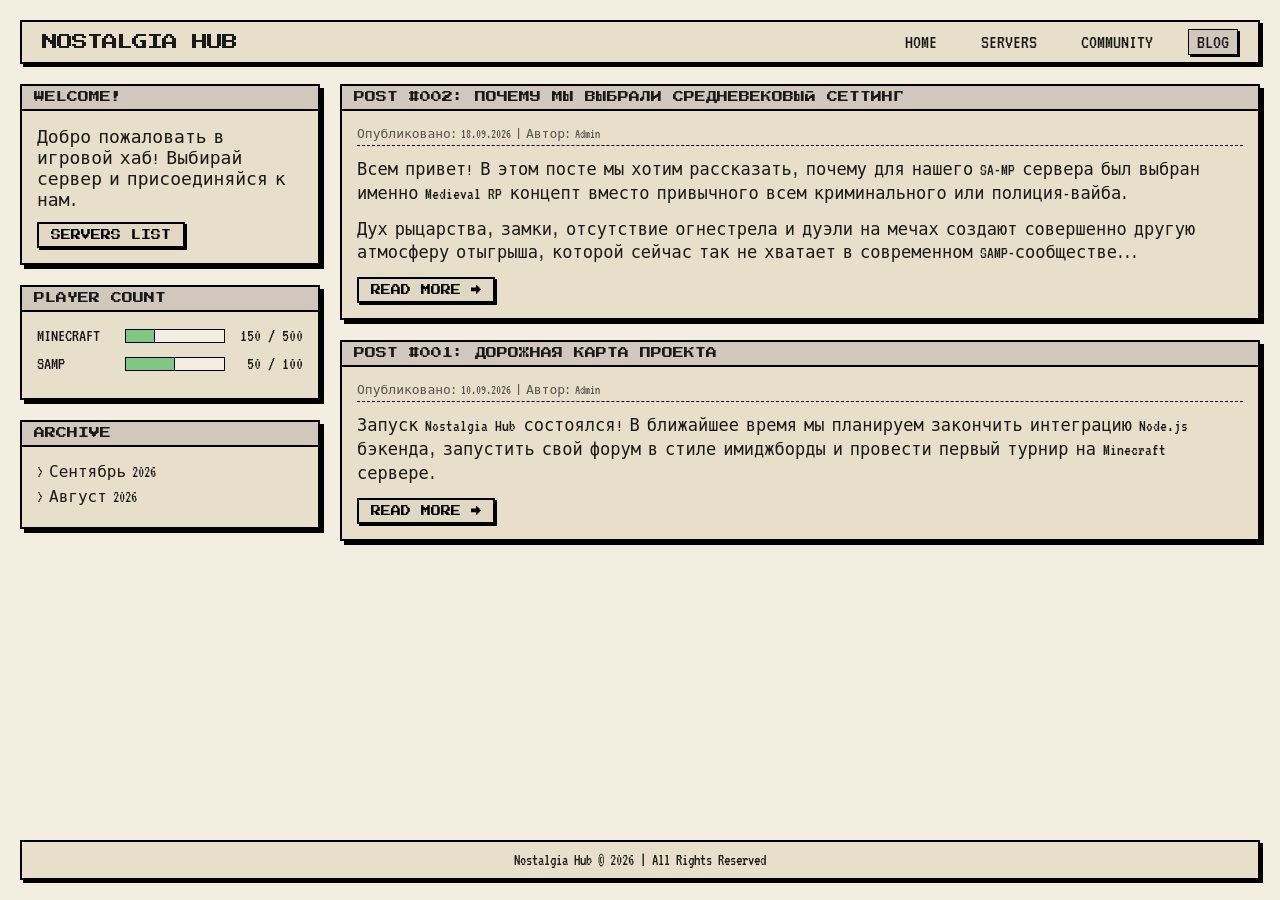
<file: blog.html>
<!DOCTYPE html>
<html lang="ru">
<head>
  <meta charset="UTF-8">
  <meta name="viewport" content="width=device-width, initial-scale=1.0">
  <title>NOSTALGIA HUB - BLOG</title>
  <link rel="stylesheet" href="style.css">
  <link rel="preconnect" href="https://fonts.googleapis.com">
  <link rel="preconnect" href="https://fonts.gstatic.com" crossorigin>
  <link href="https://fonts.googleapis.com/css2?family=Press+Start+2P&family=VT323&display=swap" rel="stylesheet">
</head>
<body>

  <!-- ВЕРХНЯЯ ШАПКА -->
  <header class="header-bar">
    <div class="logo">NOSTALGIA HUB</div>
    <nav class="nav-links">
      <a href="index.html">HOME</a>
      <a href="servers.html">SERVERS</a>
      <a href="community.html">COMMUNITY</a>
      <a href="blog.html" class="active">BLOG</a>
    </nav>
  </header>

  <!-- ОСНОВНОЙ КОНТЕЙНЕР -->
  <div class="container">

    <!-- ЛЕВАЯ КОЛОНКА (САЙДБАР) -->
    <aside class="sidebar">

      <div class="window-box">
        <div class="window-header">WELCOME!</div>
        <div class="window-content">
          <p class="welcome-text">Добро пожаловать в игровой хаб! Выбирай сервер и присоединяйся к нам.</p>
          <a href="servers.html" class="btn">SERVERS LIST</a>
        </div>
      </div>

      <div class="window-box">
        <div class="window-header">PLAYER COUNT</div>
        <div class="window-content">
          <div class="stat-row">
            <span>MINECRAFT</span>
            <div class="progress-bar"><div class="fill" style="width: 30%;"></div></div>
            <span>150 / 500</span>
          </div>
          <div class="stat-row">
            <span>SAMP</span>
            <div class="progress-bar"><div class="fill" style="width: 50%;"></div></div>
            <span>50 / 100</span>
          </div>
        </div>
      </div>

      <div class="window-box">
        <div class="window-header">ARCHIVE</div>
        <div class="window-content">
          <ul class="blog-archive-list">
            <li><a href="#">&gt; Сентябрь 2026</a></li>
            <li><a href="#">&gt; Август 2026</a></li>
          </ul>
        </div>
      </div>

    </aside>

    <!-- ПРАВАЯ КОЛОНКА (СТАТЬИ БЛОГА) -->
    <main class="main-content">

      <!-- Статья 1 -->
      <article class="window-box blog-post">
        <div class="window-header">POST #002: ПОЧЕМУ МЫ ВЫБРАЛИ СРЕДНЕВЕКОВЫЙ СЕТТИНГ</div>
        <div class="window-content">
          <div class="post-meta">Опубликовано: 18.09.2026 | Автор: Admin</div>
          <div class="post-body">
            <p>
              Всем привет! В этом посте мы хотим рассказать, почему для нашего SA-MP сервера был выбран 
              именно Medieval RP концепт вместо привычного всем криминального или полиция-вайба.
            </p>
            <p>
              Дух рыцарства, замки, отсутствие огнестрела и дуэли на мечах создают совершенно другую атмосферу 
              отыгрыша, которой сейчас так не хватает в современном SAMP-сообществе...
            </p>
          </div>
          <button class="btn read-more-btn">READ MORE &rarr;</button>
        </div>
      </article>

      <!-- Статья 2 -->
      <article class="window-box blog-post" style="margin-top: 20px;">
        <div class="window-header">POST #001: ДОРОЖНАЯ КАРТА ПРОЕКТА</div>
        <div class="window-content">
          <div class="post-meta">Опубликовано: 10.09.2026 | Автор: Admin</div>
          <div class="post-body">
            <p>
              Запуск Nostalgia Hub состоялся! В ближайшее время мы планируем закончить интеграцию Node.js бэкенда, 
              запустить свой форум в стиле имиджборды и провести первый турнир на Minecraft сервере.
            </p>
          </div>
          <button class="btn read-more-btn">READ MORE &rarr;</button>
        </div>
      </article>

    </main>

  </div>

  <!-- ФУТЕР -->
  <footer class="footer">
    Nostalgia Hub &copy; 2026 | All Rights Reserved
  </footer>

</body>
</html>
</file>
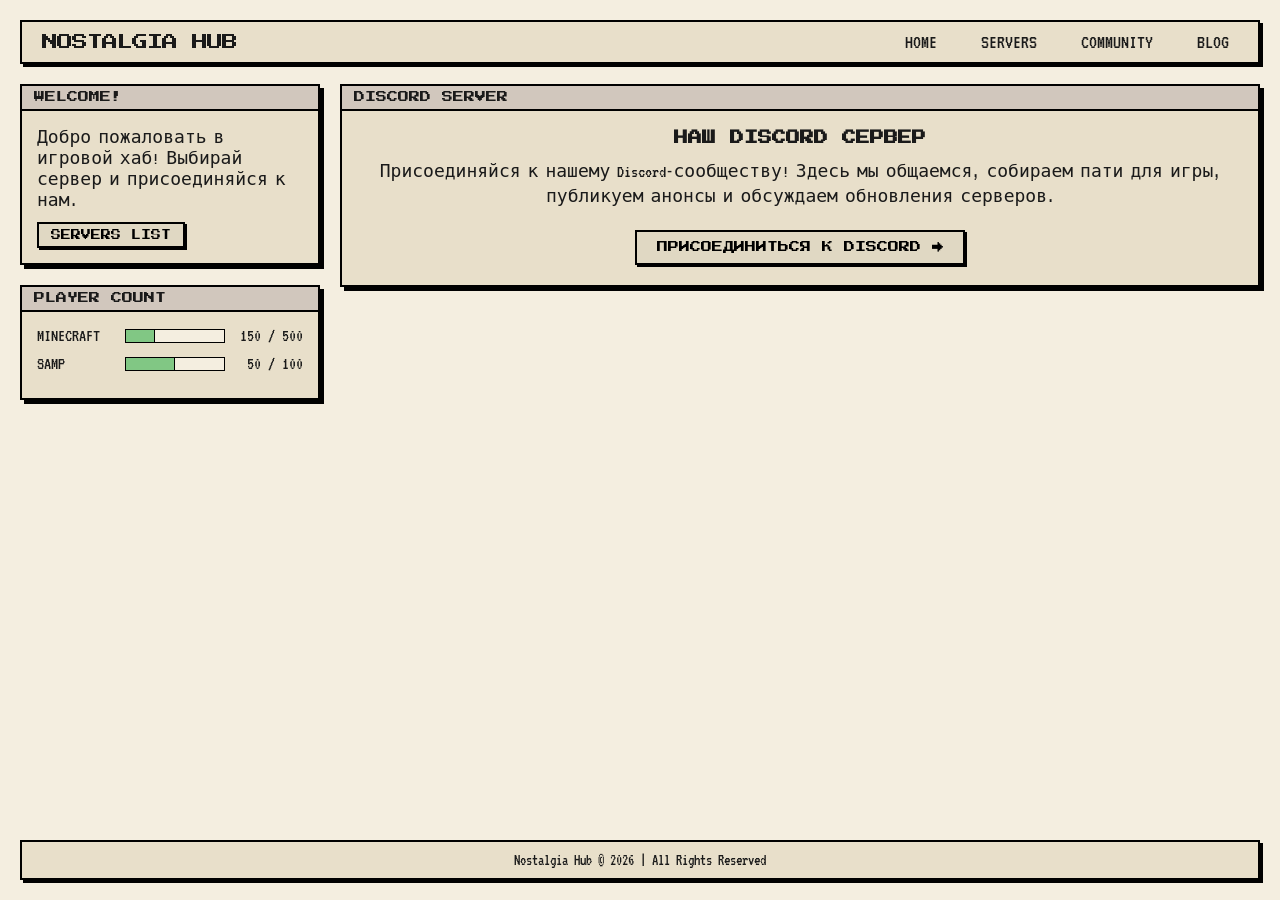
<file: community.html>
<!DOCTYPE html>
<html lang="ru">
<head>
  <meta charset="UTF-8">
  <meta name="viewport" content="width=device-width, initial-scale=1.0">
  <title>NOSTALGIA HUB - COMMUNITY</title>
  <link rel="stylesheet" href="style.css">
  <link rel="preconnect" href="https://fonts.googleapis.com">
  <link rel="preconnect" href="https://fonts.gstatic.com" crossorigin>
  <link href="https://fonts.googleapis.com/css2?family=Press+Start+2P&family=VT323&display=swap" rel="stylesheet">
</head>
<body>

  <!-- ВЕРХНЯЯ ШАПКА -->
  <header class="header-bar">
    <div class="logo">NOSTALGIA HUB</div>
    <nav class="nav-links">
      <a href="index.html">HOME</a>
      <a href="servers.html">SERVERS</a>
      <a href="community.html">COMMUNITY</a>
      <a href="blog.html">BLOG</a>
    </nav>
  </header>

  <!-- ОСНОВНОЙ КОНТЕЙНЕР -->
  <div class="container">

    <!-- ЛЕВАЯ КОЛОНКА (САЙДБАР) -->
    <aside class="sidebar">

      <div class="window-box">
        <div class="window-header">WELCOME!</div>
        <div class="window-content">
          <p class="welcome-text">Добро пожаловать в игровой хаб! Выбирай сервер и присоединяйся к нам.</p>
          <a href="servers.html" class="btn">SERVERS LIST</a>
        </div>
      </div>

      <div class="window-box">
        <div class="window-header">PLAYER COUNT</div>
        <div class="window-content">
          <div class="stat-row">
            <span>MINECRAFT</span>
            <div class="progress-bar"><div class="fill" style="width: 30%;"></div></div>
            <span>150 / 500</span>
          </div>
          <div class="stat-row">
            <span>SAMP</span>
            <div class="progress-bar"><div class="fill" style="width: 50%;"></div></div>
            <span>50 / 100</span>
          </div>
        </div>
      </div>

    </aside>

    <!-- ПРАВАЯ КОЛОНКА (ОСНОВНОЙ КОНТЕНТ) -->
    <main class="main-content">

      <div class="window-box">
        <div class="window-header">DISCORD SERVER</div>
        <div class="window-content community-box">
          <h2>НАШ DISCORD СЕРВЕР</h2>
          <p>
            Присоединяйся к нашему Discord-сообществу! Здесь мы общаемся, собираем пати для игры, 
            публикуем анонсы и обсуждаем обновления серверов.
          </p>
          
          <!-- Вставь свою ссылку на Discord вместо https://discord.gg/your-link -->
          <a href="https://discord.gg/your-link" target="_blank" class="btn discord-btn">
            ПРИСОЕДИНИТЬСЯ К DISCORD &rarr;
          </a>
        </div>
      </div>

    </main>

  </div>

  <!-- ФУТЕР -->
  <footer class="footer">
    Nostalgia Hub &copy; 2026 | All Rights Reserved
  </footer>

</body>
</html>
</file>
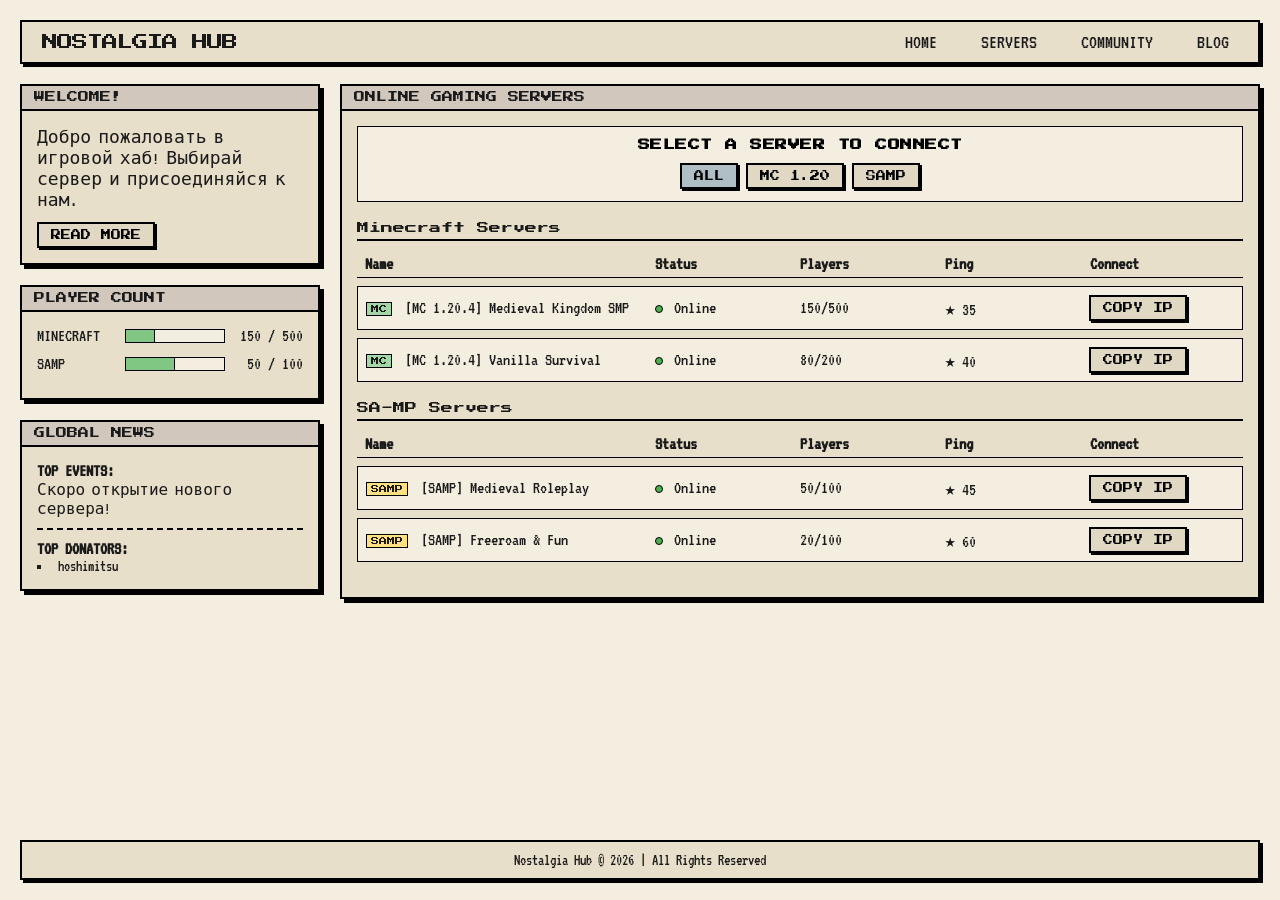
<file: servers.html>
<!DOCTYPE html>
<html lang="ru">
<head>
  <meta charset="UTF-8">
  <meta name="viewport" content="width=device-width, initial-scale=1.0">
  <title>NOSTALGIA HUB - SERVERS</title>
  <link rel="stylesheet" href="style.css">
  <link rel="preconnect" href="https://fonts.googleapis.com">
  <link rel="preconnect" href="https://fonts.gstatic.com" crossorigin>
  <link href="https://fonts.googleapis.com/css2?family=Press+Start+2P&family=VT323&display=swap" rel="stylesheet">
</head>
<body>

  <!-- ВЕРХНЯЯ ШАПКА -->
  <header class="header-bar">
    <div class="logo">NOSTALGIA HUB</div>
    <nav class="nav-links">
      <a href="index.html">HOME</a>
      <a href="servers.html">SERVERS</a>
      <a href="community.html">COMMUNITY</a>
      <a href="blog.html">BLOG</a>
    </nav>
  </header>

  <!-- ОСНОВНОЙ КОНТЕЙНЕР -->
  <div class="container">

    <!-- ЛЕВАЯ КОЛОНКА (СИДЕБАР) -->
    <aside class="sidebar">

      <div class="window-box">
        <div class="window-header">WELCOME!</div>
        <div class="window-content">
          <p class="welcome-text">Добро пожаловать в игровой хаб! Выбирай сервер и присоединяйся к нам.</p>
          <button class="btn">READ MORE</button>
        </div>
      </div>

      <div class="window-box">
        <div class="window-header">PLAYER COUNT</div>
        <div class="window-content">
          <div class="stat-row">
            <span>MINECRAFT</span>
            <div class="progress-bar"><div class="fill" style="width: 30%;"></div></div>
            <span>150 / 500</span>
          </div>
          <div class="stat-row">
            <span>SAMP</span>
            <div class="progress-bar"><div class="fill" style="width: 50%;"></div></div>
            <span>50 / 100</span>
          </div>
        </div>
      </div>

      <div class="window-box">
        <div class="window-header">GLOBAL NEWS</div>
        <div class="window-content">
          <p class="news-title">TOP EVENTS:</p>
          <p class="news-desc">Скоро открытие нового сервера!</p>
          <hr class="pixel-hr">
          <p class="news-title">TOP DONATORS:</p>
          <ul class="donators-list">
            <li>hoshimitsu</li>
          </ul>
        </div>
      </div>

    </aside>

    <!-- ПРАВАЯ КОЛОНКА (ОСНОВНОЙ СПИСОК СЕРВЕРОВ) -->
    <main class="main-content">
      <div class="window-box">
        <div class="window-header">ONLINE GAMING SERVERS</div>
        <div class="window-content">

          <!-- Блок над списком: Текст по центру + фильтры -->
          <div class="filter-bar">
            <div class="select-server-text">SELECT A SERVER TO CONNECT</div>
            <div class="filter-buttons">
              <button class="btn filter-btn active">ALL</button>
              <button class="btn filter-btn">MC 1.20</button>
              <button class="btn filter-btn">SAMP</button>
            </div>
          </div>

          <!-- 1. СЕКЦИЯ MINECRAFT (Первая по алфавиту) -->
          <div class="server-section-title">Minecraft Servers</div>
          <div class="server-table">
            <div class="server-table-header">
              <span>Name</span>
              <span>Status</span>
              <span>Players</span>
              <span>Ping</span>
              <span>Connect</span>
            </div>

            <!-- Карточка MC 1 -->
            <div class="server-row">
              <div class="server-name">
                <span class="badge mc-badge">MC</span>
                [MC 1.20.4] Medieval Kingdom SMP
              </div>
              <div class="server-status"><span class="status-dot online"></span> Online</div>
              <div class="server-players">150/500</div>
              <div class="server-ping">★ 35</div>
              <div class="server-action">
                <button class="btn copy-btn" data-ip="mc.yourdomain.com">COPY IP</button>
              </div>
            </div>

            <!-- Карточка MC 2 -->
            <div class="server-row">
              <div class="server-name">
                <span class="badge mc-badge">MC</span>
                [MC 1.20.4] Vanilla Survival
              </div>
              <div class="server-status"><span class="status-dot online"></span> Online</div>
              <div class="server-players">80/200</div>
              <div class="server-ping">★ 40</div>
              <div class="server-action">
                <button class="btn copy-btn" data-ip="vanilla.yourdomain.com">COPY IP</button>
              </div>
            </div>
          </div>

          <!-- 2. СЕКЦИЯ SA:MP (Вторая по алфавиту) -->
          <div class="server-section-title">SA-MP Servers</div>
          <div class="server-table">
            <div class="server-table-header">
              <span>Name</span>
              <span>Status</span>
              <span>Players</span>
              <span>Ping</span>
              <span>Connect</span>
            </div>

            <!-- Карточка SAMP 1 -->
            <div class="server-row">
              <div class="server-name">
                <span class="badge samp-badge">SAMP</span>
                [SAMP] Medieval Roleplay
              </div>
              <div class="server-status"><span class="status-dot online"></span> Online</div>
              <div class="server-players">50/100</div>
              <div class="server-ping">★ 45</div>
              <div class="server-action">
                <button class="btn copy-btn" data-ip="samp.yourdomain.com:7777">COPY IP</button>
              </div>
            </div>

            <!-- Карточка SAMP 2 -->
            <div class="server-row">
              <div class="server-name">
                <span class="badge samp-badge">SAMP</span>
                [SAMP] Freeroam & Fun
              </div>
              <div class="server-status"><span class="status-dot online"></span> Online</div>
              <div class="server-players">20/100</div>
              <div class="server-ping">★ 60</div>
              <div class="server-action">
                <button class="btn copy-btn" data-ip="fun.yourdomain.com:7777">COPY IP</button>
              </div>
            </div>
          </div>

        </div>
      </div>
    </main>

  </div>

  <footer class="footer">
    Nostalgia Hub &copy; 2026 | All Rights Reserved
  </footer>

  <script>
    document.querySelectorAll('.copy-btn').forEach(button => {
      button.addEventListener('click', () => {
        const ip = button.getAttribute('data-ip');
        navigator.clipboard.writeText(ip).then(() => {
          const originalText = button.textContent;
          button.textContent = 'COPIED!';
          button.style.backgroundColor = '#81c784';
          setTimeout(() => {
            button.textContent = originalText;
            button.style.backgroundColor = '';
          }, 1500);
        });
      });
    });
  </script>
</body>
</html>
</file>
<file: style.css>
/* ==========================================
   1. СБРОС И ОСНОВНЫЕ НАСТРОЙКИ
   ========================================== */
* {
  box-sizing: border-box;
  margin: 0;
  padding: 0;
  font-family: 'VT323', monospace;
}

body {
  background-color: #f4eee0;
  color: #1a1a1a;
  padding: 20px;
  display: flex;
  flex-direction: column;
  min-height: 100vh;
}

a {
  color: inherit;
  text-decoration: none;
}

/* ==========================================
   2. КНОПКИ И ССЫЛКИ (.btn)
   ========================================== */
.btn {
  display: inline-block;
  background-color: #e0d8c3;
  color: #000;
  border: 2px solid #000;
  box-shadow: 2px 2px 0px #000;
  padding: 6px 12px;
  font-family: 'Press Start 2P', cursive;
  font-size: 10px;
  cursor: pointer;
  text-align: center;
  transition: all 0.1s ease;
}

.btn:hover {
  background-color: #ffffff;
  transform: translate(-1px, -1px);
  box-shadow: 3px 3px 0px #000;
}

.btn:active {
  transform: translate(1px, 1px);
  box-shadow: 1px 1px 0px #000;
}

/* ==========================================
   3. ВЕРХНЕЕ МЕНЮ (HEADER)
   ========================================== */
.header-bar {
  display: flex;
  justify-content: space-between;
  align-items: center;
  border: 2px solid #000;
  background-color: #e8dfca;
  padding: 10px 20px;
  margin-bottom: 20px;
  box-shadow: 3px 3px 0px #000;
}

.logo {
  font-family: 'Press Start 2P', cursive;
  font-size: 16px;
  letter-spacing: -1px;
}

.nav-links a {
  font-size: 20px;
  margin-left: 20px;
  padding: 2px 8px;
  border: 1px solid transparent;
}

.nav-links a:hover,
.nav-links a.active {
  border: 1px solid #000;
  background-color: #d1c7bd;
  box-shadow: 2px 2px 0px #000;
}

/* ==========================================
   4. ОСНОВНАЯ СТРУКТУРА (GRID / FLEX)
   ========================================== */
.container {
  display: flex;
  gap: 20px;
  flex: 1;
}

.sidebar {
  width: 300px;
  display: flex;
  flex-direction: column;
  gap: 20px;
}

.main-content {
  flex: 1;
}

/* ==========================================
   5. ОПИСАНИЕ ОКОН (RETRO BOX)
   ========================================== */
.window-box {
  border: 2px solid #000;
  background-color: #e8dfca;
  box-shadow: 4px 4px 0px #000;
}

.window-header {
  background-color: #d1c7bd;
  border-bottom: 2px solid #000;
  padding: 6px 12px;
  font-family: 'Press Start 2P', cursive;
  font-size: 11px;
  text-transform: uppercase;
}

.window-content {
  padding: 15px;
}

/* ==========================================
   6. ВИДЖЕТЫ ЛЕВОЙ КОЛОНКИ (SIDEBAR)
   ========================================== */
.welcome-text {
  font-size: 18px;
  margin-bottom: 12px;
}

.stat-row {
  display: flex;
  align-items: center;
  justify-content: space-between;
  gap: 8px;
  margin-bottom: 10px;
  font-size: 18px;
}

/* Задаем фиксированную ширину для названий игр, чтобы они занимали одинаковое место */
.stat-row > span:first-child {
  width: 80px; /* Достаточно места для длинного слова MINECRAFT */
  display: inline-block;
}

.progress-bar {
  width: 90px;
  height: 14px;
  border: 1px solid #000;
  background-color: #f4eee0;
  overflow: hidden;
  flex-shrink: 0; /* Не дает полоске сжиматься */
}

/* Фиксируем ширину текста с цифрами (например, 150 / 500) */
.stat-row > span:last-child {
  width: 70px;
  text-align: right;
  display: inline-block;
  flex-shrink: 0;
}

.progress-bar {
  width: 100px;
  height: 14px;
  border: 1px solid #000;
  background-color: #f4eee0;
  overflow: hidden;
}

.fill {
  height: 100%;
  background-color: #81c784;
  border-right: 1px solid #000;
}

.pixel-hr {
  border: none;
  border-top: 2px dashed #000;
  margin: 10px 0;
}

.news-title {
  font-weight: bold;
  font-size: 18px;
}

.news-desc {
  font-size: 16px;
}

.donators-list {
  list-style: square inside;
  font-size: 16px;
}

/* ==========================================
   7. СТРАНИЦА SERVERS.HTML
   ========================================== */
.filter-bar {
  display: flex;
  flex-direction: column;
  align-items: center;
  justify-content: center;
  gap: 12px;
  margin-bottom: 20px;
  padding: 12px;
  background-color: #f4eee0;
  border: 1px solid #000;
  text-align: center;
}

.select-server-text {
  font-family: 'Press Start 2P', cursive;
  font-size: 12px;
  font-weight: bold;
  color: #000;
  letter-spacing: 0.5px;
}

.filter-buttons {
  display: flex;
  gap: 8px;
  justify-content: center;
}

.filter-btn.active {
  background-color: #b0bec5;
}

.server-section-title {
  font-family: 'Press Start 2P', cursive;
  font-size: 12px;
  margin: 15px 0 10px 0;
  padding-bottom: 5px;
  border-bottom: 2px solid #000;
}

.server-table {
  display: flex;
  flex-direction: column;
  gap: 8px;
  margin-bottom: 20px;
}

.server-table-header {
  display: grid;
  grid-template-columns: 2fr 1fr 1fr 1fr 1fr;
  padding: 4px 8px;
  font-weight: bold;
  font-size: 18px;
  border-bottom: 1px solid #000;
}

.server-row {
  display: grid;
  grid-template-columns: 2fr 1fr 1fr 1fr 1fr;
  align-items: center;
  padding: 8px;
  background-color: #f4eee0;
  border: 1px solid #000;
  font-size: 18px;
}

.server-row:hover {
  background-color: #fff;
}

.badge {
  font-family: 'Press Start 2P', cursive;
  font-size: 8px;
  padding: 2px 4px;
  border: 1px solid #000;
  margin-right: 6px;
}

.samp-badge { background-color: #ffe082; }
.mc-badge { background-color: #a5d6a7; }

.status-dot {
  display: inline-block;
  width: 8px;
  height: 8px;
  border-radius: 50%;
  border: 1px solid #000;
  margin-right: 4px;
}

.status-dot.online {
  background-color: #4caf50;
}

/* ==========================================
   8. СТРАНИЦА INDEX.HTML (HOME)
   ========================================== */
.hero-description {
  display: flex;
  flex-direction: column;
  align-items: center;
  gap: 12px;
}

/* ==========================================
   9. СТРАНИЦА COMMUNITY.HTML
   ========================================== */
.community-box {
  text-align: center;
  padding: 20px;
}

.community-box h2 {
  font-family: 'Press Start 2P', cursive;
  font-size: 14px;
  margin-bottom: 15px;
}

.community-box p {
  font-size: 18px;
  line-height: 1.4;
  margin-bottom: 20px;
}

.discord-btn {
  padding: 10px 20px;
  font-size: 11px;
}

/* ==========================================
   10. СТРАНИЦА BLOG.HTML
   ========================================== */
.blog-post .post-meta {
  font-size: 13px;
  color: #555;
  margin-bottom: 12px;
  border-bottom: 1px dashed #000;
  padding-bottom: 4px;
}

.blog-post .post-body p {
  font-size: 17px;
  line-height: 1.4;
  margin-bottom: 12px;
}

.blog-archive-list {
  list-style: none;
  padding: 0;
  margin: 0;
}

.blog-archive-list li {
  font-size: 16px;
  margin-bottom: 6px;
}

.blog-archive-list a:hover {
  text-decoration: underline;
}

/* ==========================================
   11. ФУТЕР
   ========================================== */
.footer {
  text-align: center;
  margin-top: 20px;
  padding: 10px;
  border: 2px solid #000;
  background-color: #e8dfca;
  font-size: 16px;
  box-shadow: 3px 3px 0px #000;
}

/* ==========================================
   12. АДАПТИВНОСТЬ (МОБИЛЬНЫЕ УСТРОЙСТВА)
   ========================================== */
@media (max-width: 768px) {
  .container {
    flex-direction: column;
  }
  .sidebar {
    width: 100%;
  }
  .server-table-header {
    display: none;
  }
  .server-row {
    grid-template-columns: 1fr;
    gap: 8px;
  }
}
</file>
